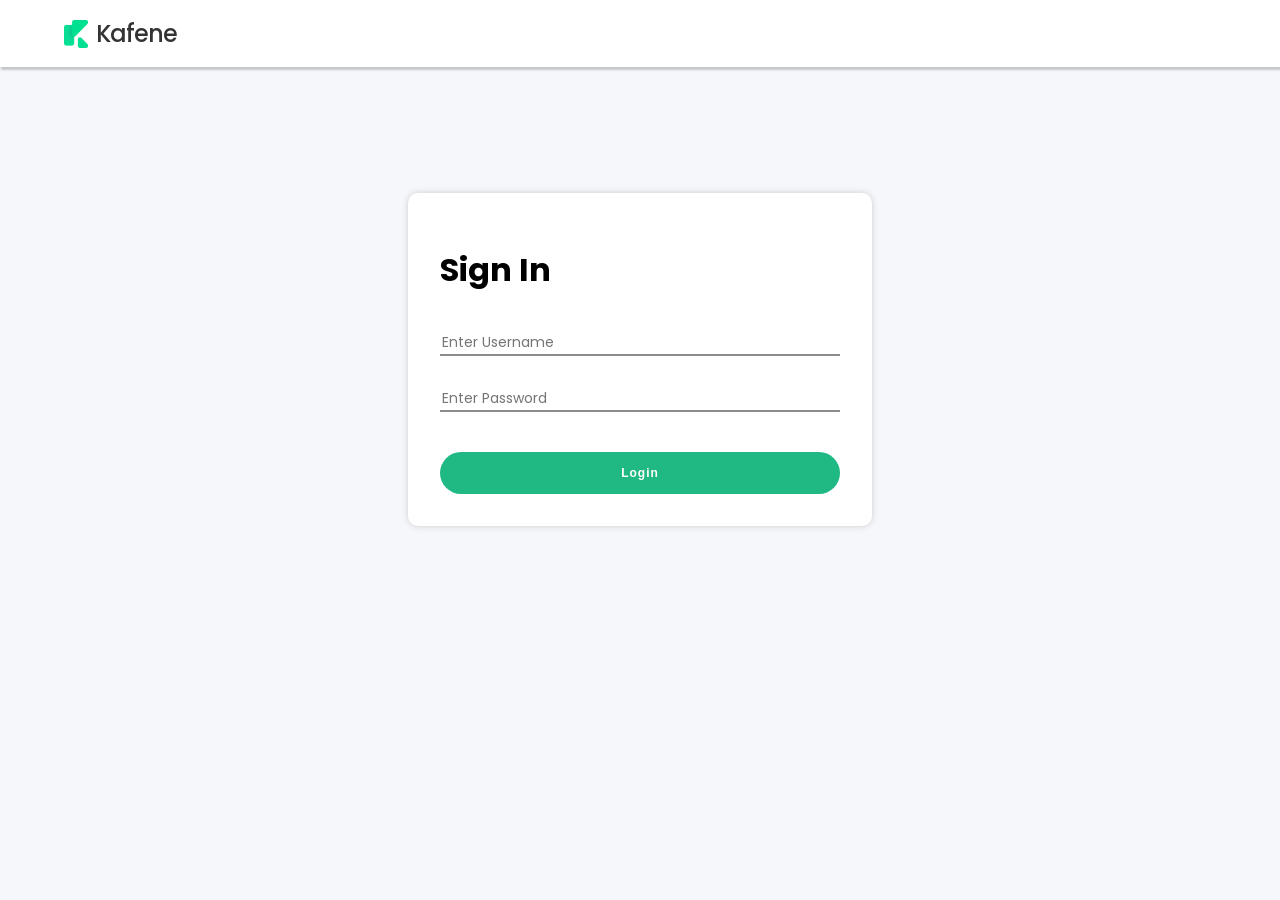
<file: index.html>
<!DOCTYPE html>
<html>
	<head>
		<meta charset="utf-8">
		<meta name="viewport" content="width=device-width, initial-scale=1">
		<title>Kafene - Admin Login</title>

		<!-- Poppins Google Fonts -->
		<link rel="preconnect" href="https://fonts.googleapis.com">
		<link rel="preconnect" href="https://fonts.gstatic.com" crossorigin>
		<link href="https://fonts.googleapis.com/css2?family=Poppins:wght@400;500&display=swap" rel="stylesheet">

		<!-- custom -->
		<link rel="stylesheet" type="text/css" href="./main.css">
		<link rel="stylesheet" type="text/css" href="./login.css">
	</head>
	<body>
		<!--
			Functionality:
				- The login form has only one validation which is "username and password should be the same".
				- If the values differ then show an alert which says, "Please enter valid credentials!".
				- If the values are the same then show an alert which says, "Login Successful" and redirect to the orders page.
				- You have to maintain the user session i.e., if the user closes the browser and comes back he/she should be able to see correct logged-in status.
		-->

		<!-- navigation bar -->
		<nav id="nav_bar" class="row">
			<div class="container nav_bar_container">
				<div id="navbar_brand_main" class="column v-middle">
					<a class="row navbar-brand" href="#">
						<img class="logo-image v-middle" src="./logo.png" alt="logo">
						<p class="logo-text">Kafene</p>
					</a>
				</div>
			</div>
		</nav>

		<!-- body content -->
		<div class="container space-around">
			<div id="login_box" class="column">
				<h1>Sign In</h1>
				<form id="login_form" class="column" method="POST" action="admins.html">
					<input class="input-text-field" id="username" type="text" name="username" placeholder="Enter Username">
					<input class="input-text-field" id="password" type="password" name="password" placeholder="Enter Password">
					<button id="login_button" type="submit">Login</button>
				</form>
			</div>
		</div>

		<!-- JS & JQuery -->
		<script src="https://code.jquery.com/jquery-3.6.0.js" integrity="sha256-H+K7U5CnXl1h5ywQfKtSj8PCmoN9aaq30gDh27Xc0jk=" crossorigin="anonymous"></script>

		<!-- custom JS & Jquery -->
		<script type="text/javascript" src="./login.js"></script>
	</body>
</html>
</file>
<file: main.css>
/* main custom css */

body {
	font-family: 'Poppins', sans-serif;
	margin: 0px;
	background-color: #f6f7fb;
}

.row {
	display: flex;
}

.column {
	display: flex;
	flex-direction: column;
}

.container {
	display: flex;
	width: 80%;
	margin-left: auto;
	margin-right: auto;
}

.space-between {
	justify-content: space-between;
}

.space-around {
	justify-content: space-around;
}

.v-middle {
	vertical-align: middle;
	margin-top: auto;
	margin-bottom: auto;
}

.m-0 {
	margin: 0px;
}

.text-no-wrap {
	white-space: nowrap;
}

a {
	text-decoration: none;
	color: rgba(0,0,0,.8);
}

#nav_bar {
	box-shadow: 2px 2px 2px 1px rgba(0, 0, 0, 0.2);
	background-color: #ffffff;
	margin-bottom: 4vh;
}

.nav_bar_container {
	width: 90%;
}

#navbar_brand {
	margin-right: 4em;
}

#navbar_brand_main {
	padding-top: 1em;
	padding-bottom: 1em;
}

.nav-link {
	margin-right: 2em;
	font-weight: 500;
	padding-top: 1em;
	padding-bottom: 1em;
	cursor: pointer;
}

.nav-link.active {
	color: #20b883;
    border-bottom: 3px solid #20b883;
}

.logo-image {
	width: 24px;
	height: 28px;
	margin-right: 8px;
}

.logo-text {
	font-size: 24px;
	letter-spacing: -1px;
	font-weight: 500;
	margin: 0;
	color: rgba(0,0,0,.8);
}

/* -------------- */

.full-width {
	width: 100%;
}

#section_heading {
	text-transform: capitalize;
}

.filter_section {
	width: 16%;
}

.filter-item {
	margin: 6px 0;
	cursor: pointer;
}

input[type="checkbox"] {
	margin-right: 12px;
}

.data_section {
	width: 84%;
}

table {
	width: 100%;
	border-collapse: collapse;
	text-align: left;
	vertical-align: middle;
}

td, th {
	padding: 12px 24px;
	font-size: 14px;
}

tbody td {
	background-color: #fff;
	border-bottom: 4px solid #f6f7fb;
}

.silent-text {
	color: #8c8c8c;
}

#search_box_form {
	width: 70%;
	margin-bottom: 5vh;
}

.search_box {
	width: 100%;
	padding: 12px 24px;
	font-size: 15px;
	border: 0;
	border-bottom: 2px solid #8c8c8c;
	margin: 0 36px 0 0;
	outline: none;
}

.search_button {
	border-radius: 30px;
	padding: 14px 36px;
	font-size: 12px;
	font-weight: 500;
	letter-spacing: 1px;
	background-color: #20b883;
	color: #fff;
	border: none;
	outline: none;
	cursor: pointer;
}
</file>
<file: login.css>
/* css for login box */

#login_box {
	width: 100%;
    max-width: 400px;
	background-color: #ffffff;
	margin-top: 10vh;
	padding: 2em;
	border-radius: 10px;
	box-shadow: 0 0 6px #cccccc;
}

.input-text-field {
	font-family: 'Poppins', sans-serif;
	width: 100%;
	padding-top: 16px;
	font-size: 14px;
	box-sizing: border-box;
	border: 0;
	border-bottom: 2px solid #8c8c8c;
	margin-bottom: 16px;
	outline: none;
}

#login_button {
	width: 100%;
	border-radius: 30px;
	padding: 14px 36px;
	font-size: 12px;
	font-weight: bold;
	letter-spacing: 1px;
	background-color: #20b883;
	color: #ffffff;
	border: none;
	outline: none;
	cursor: pointer;
	margin-top: 24px;
}
</file>
